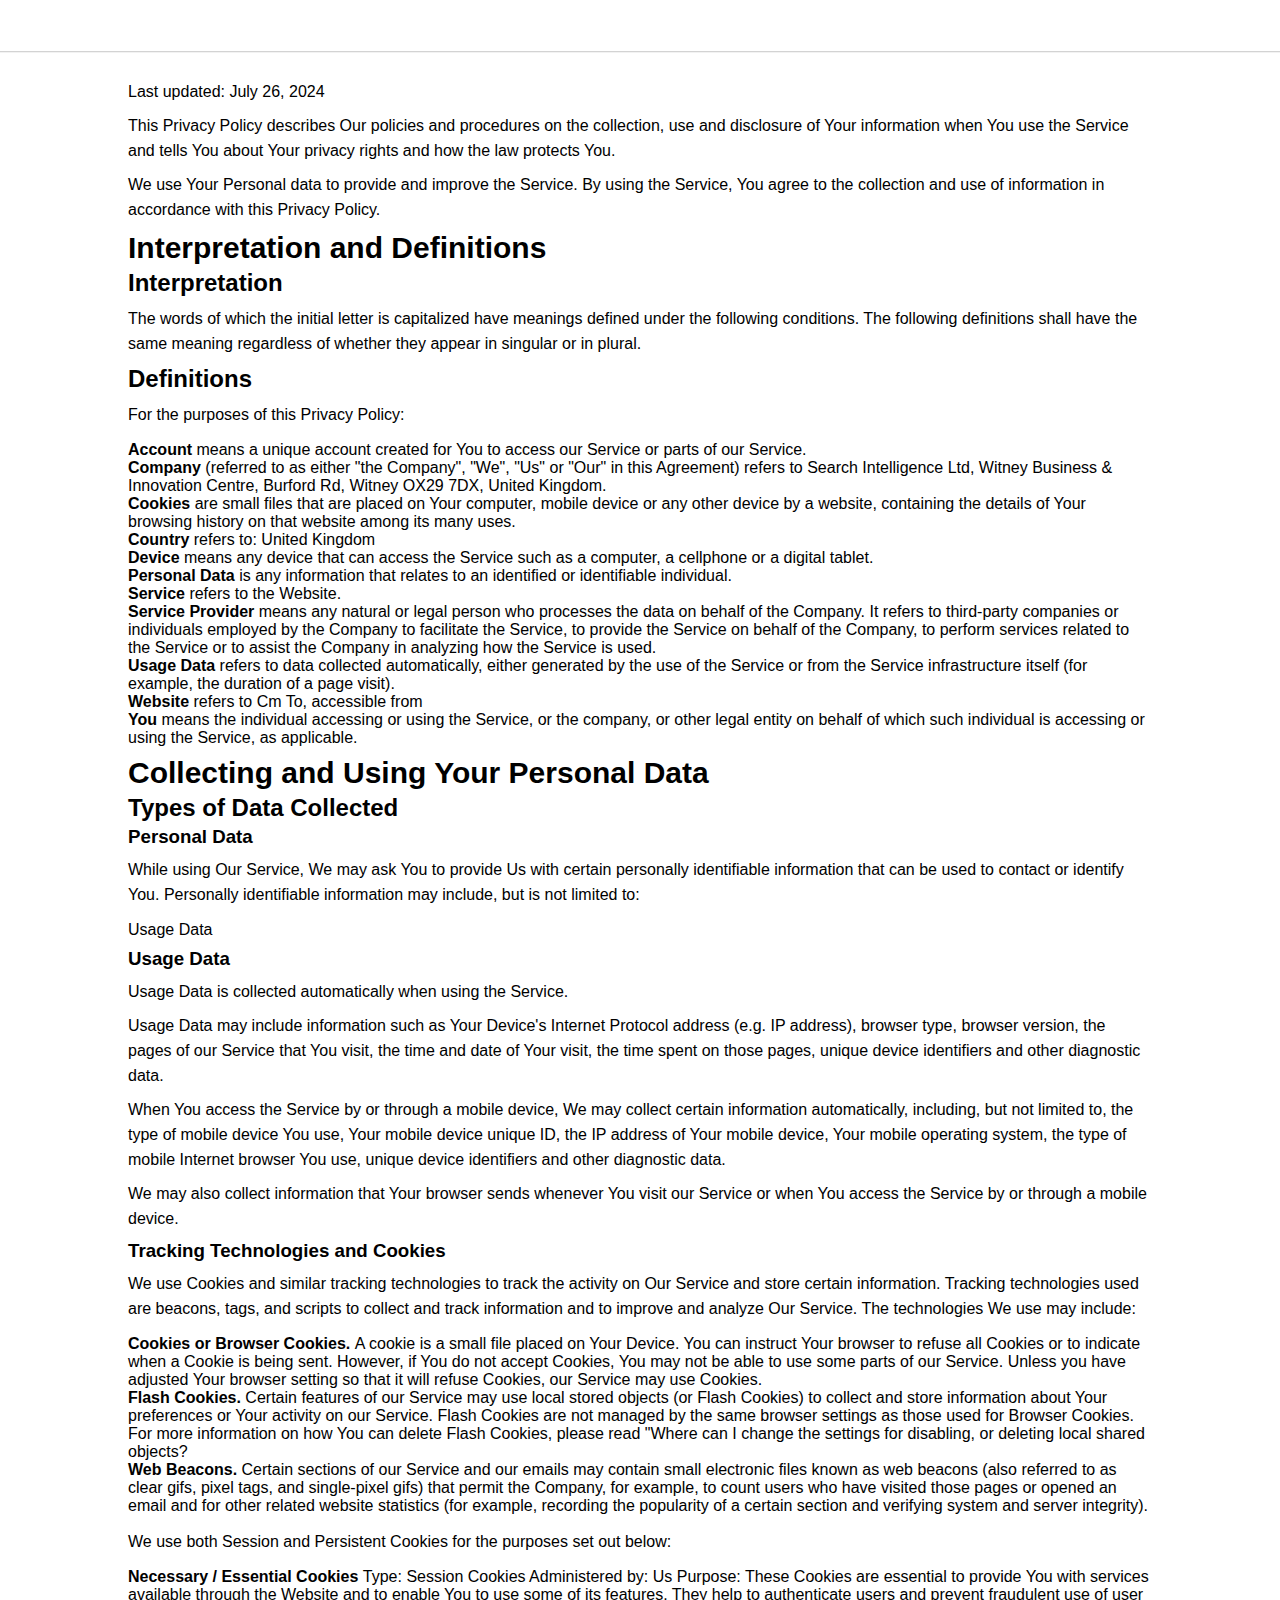
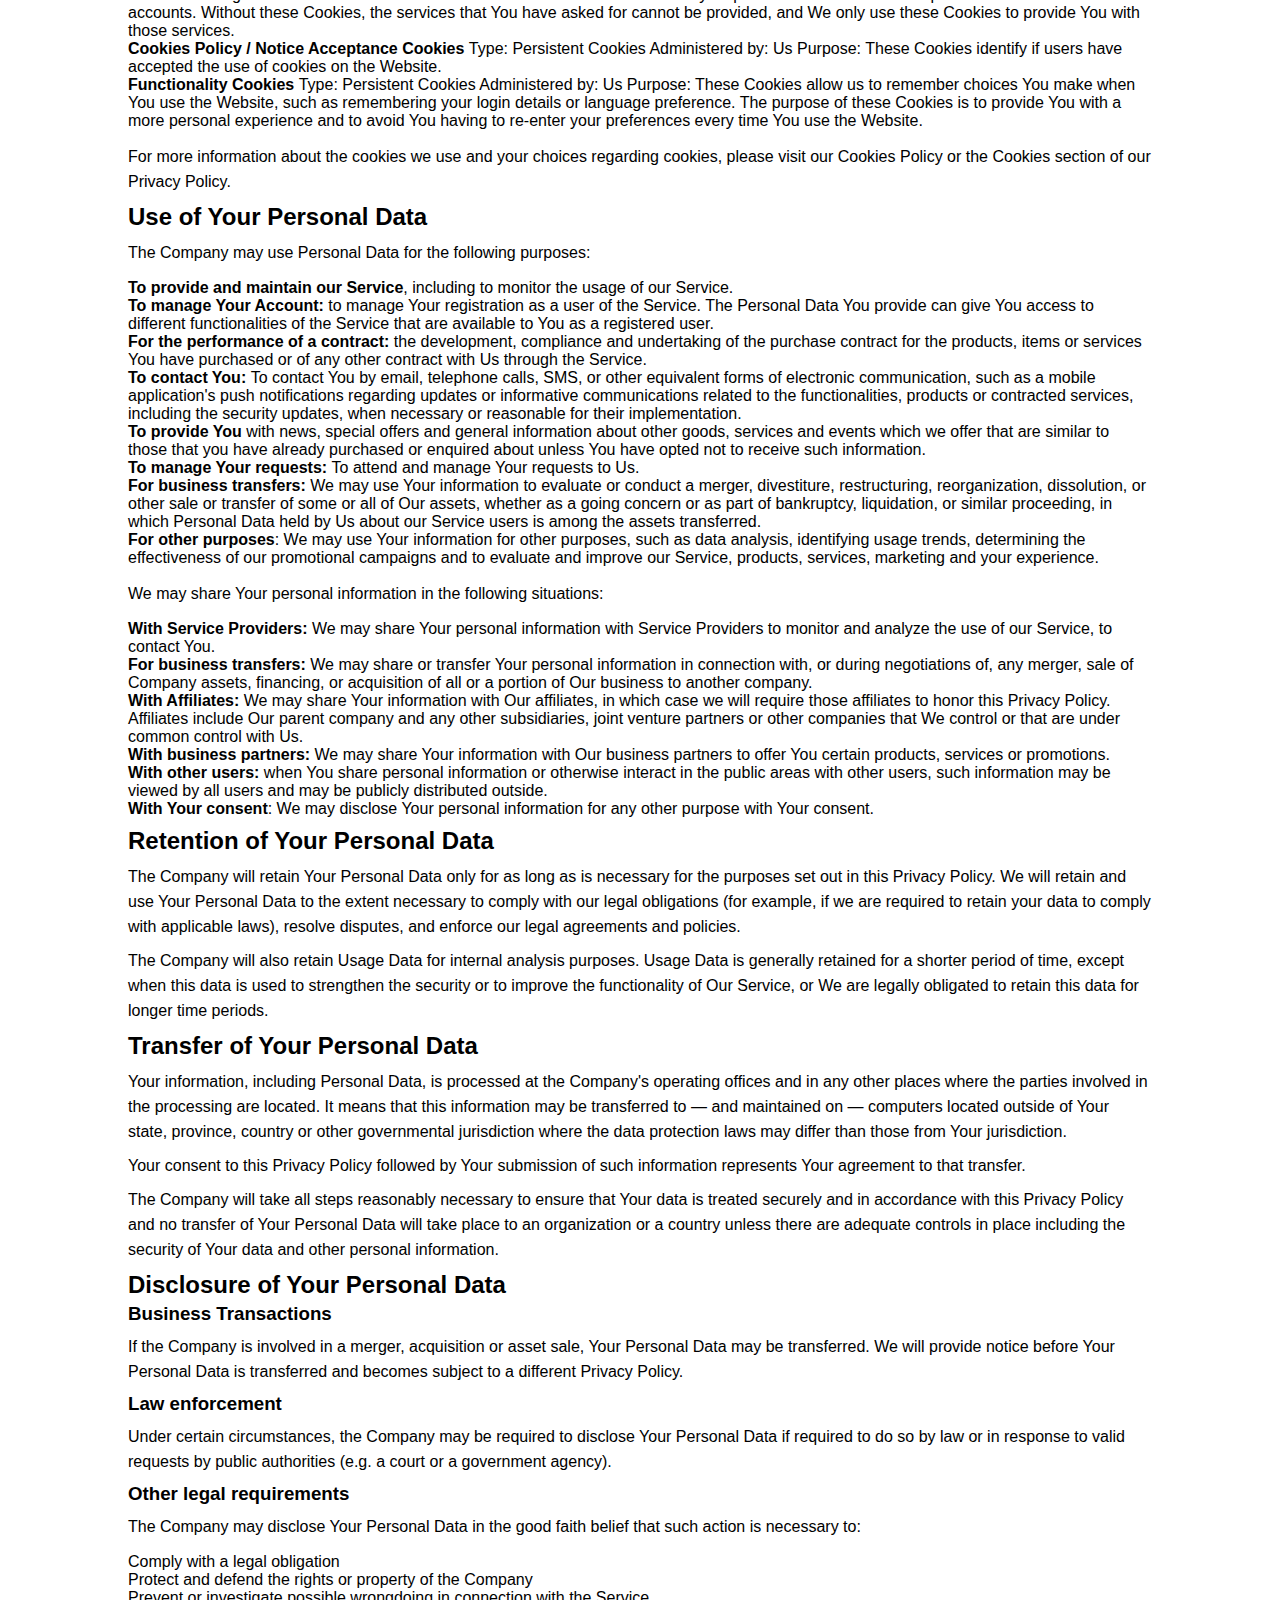
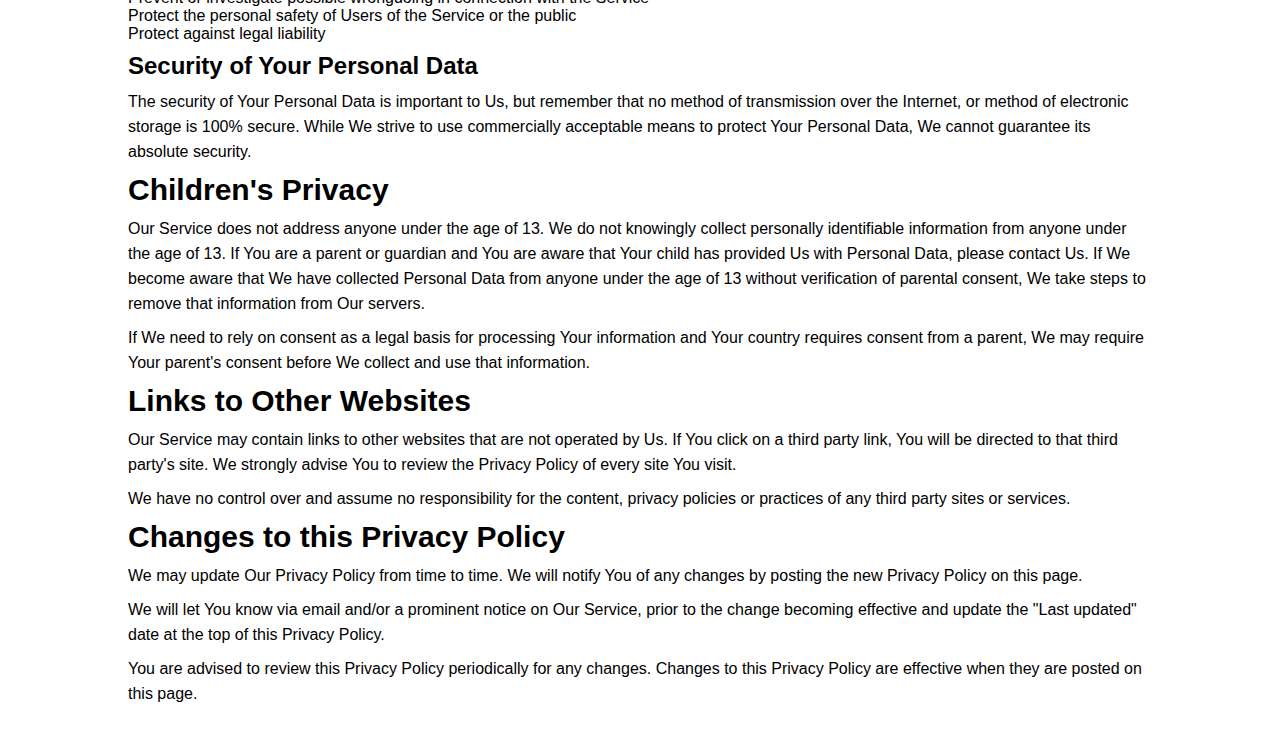
<file: privacy.html>
<!DOCTYPE html>
<html lang="en">
<head>
    <meta charset="UTF-8">
    <meta name="viewport" content="width=device-width, initial-scale=1.0">
    <link rel="stylesheet" href="css/general/settings.css">
    <link rel="stylesheet" href="css/page-wise/privacy.css">
    <title>Privacy Policy</title>
</head>
<body>
    <header>
        <div class="side-box"></div>
        <div class="logo">
            <div class="logo_image">
                <h1 style="color:white">Privacy Policy</h1>
            </div>
        </div>
        <div class="side-box"></div>
    </header>
    <main>
        <section class="servicesection">
            <div class="ckedit">
            

                <p>Last updated: July 26, 2024</p>

                <p>This Privacy Policy describes Our policies and procedures on the collection, use and disclosure of Your information when You use the Service and tells You about Your privacy rights and how the law protects You.</p>

                <p>We use Your Personal data to provide and improve the Service. By using the Service, You agree to the collection and use of information in accordance with this Privacy Policy.</p>

                <h1>Interpretation and Definitions</h1>

                <h2>Interpretation</h2>

                <p>The words of which the initial letter is capitalized have meanings defined under the following conditions. The following definitions shall have the same meaning regardless of whether they appear in singular or in plural.</p>

                <h2>Definitions</h2>

                <p>For the purposes of this Privacy Policy:</p>

                <ul>
                    <li><strong>Account</strong>&nbsp;means a unique account created for You to access our Service or parts of our Service.</li>
                    <li><strong>Company</strong>&nbsp;(referred to as either &quot;the Company&quot;, &quot;We&quot;, &quot;Us&quot; or &quot;Our&quot; in this Agreement) refers to Search Intelligence Ltd, Witney Business &amp; Innovation Centre, Burford Rd, Witney OX29 7DX, United Kingdom.</li>
                    <li><strong>Cookies</strong>&nbsp;are small files that are placed on Your computer, mobile device or any other device by a website, containing the details of Your browsing history on that website among its many uses.</li>
                    <li><strong>Country</strong>&nbsp;refers to: United Kingdom</li>
                    <li><strong>Device</strong>&nbsp;means any device that can access the Service such as a computer, a cellphone or a digital tablet.</li>
                    <li><strong>Personal Data</strong>&nbsp;is any information that relates to an identified or identifiable individual.</li>
                    <li><strong>Service</strong>&nbsp;refers to the Website.</li>
                    <li><strong>Service Provider</strong>&nbsp;means any natural or legal person who processes the data on behalf of the Company. It refers to third-party companies or individuals employed by the Company to facilitate the Service, to provide the Service on behalf of the Company, to perform services related to the Service or to assist the Company in analyzing how the Service is used.</li>
                    <li><strong>Usage Data</strong>&nbsp;refers to data collected automatically, either generated by the use of the Service or from the Service infrastructure itself (for example, the duration of a page visit).</li>
                    <li><strong>Website</strong>&nbsp;refers to Cm To, accessible from&nbsp;
                    <li><strong>You</strong>&nbsp;means the individual accessing or using the Service, or the company, or other legal entity on behalf of which such individual is accessing or using the Service, as applicable.</li>
                </ul>

                <h1>Collecting and Using Your Personal Data</h1>

                <h2>Types of Data Collected</h2>

                <h3>Personal Data</h3>

                <p>While using Our Service, We may ask You to provide Us with certain personally identifiable information that can be used to contact or identify You. Personally identifiable information may include, but is not limited to:</p>

                <ul>
                    <li>Usage Data</li>
                </ul>

                <h3>Usage Data</h3>

                <p>Usage Data is collected automatically when using the Service.</p>

                <p>Usage Data may include information such as Your Device&#39;s Internet Protocol address (e.g. IP address), browser type, browser version, the pages of our Service that You visit, the time and date of Your visit, the time spent on those pages, unique device identifiers and other diagnostic data.</p>

                <p>When You access the Service by or through a mobile device, We may collect certain information automatically, including, but not limited to, the type of mobile device You use, Your mobile device unique ID, the IP address of Your mobile device, Your mobile operating system, the type of mobile Internet browser You use, unique device identifiers and other diagnostic data.</p>

                <p>We may also collect information that Your browser sends whenever You visit our Service or when You access the Service by or through a mobile device.</p>

                <h3>Tracking Technologies and Cookies</h3>

                <p>We use Cookies and similar tracking technologies to track the activity on Our Service and store certain information. Tracking technologies used are beacons, tags, and scripts to collect and track information and to improve and analyze Our Service. The technologies We use may include:</p>

                <ul>
                    <li><strong>Cookies or Browser Cookies.</strong>&nbsp;A cookie is a small file placed on Your Device. You can instruct Your browser to refuse all Cookies or to indicate when a Cookie is being sent. However, if You do not accept Cookies, You may not be able to use some parts of our Service. Unless you have adjusted Your browser setting so that it will refuse Cookies, our Service may use Cookies.</li>
                    <li><strong>Flash Cookies.</strong>&nbsp;Certain features of our Service may use local stored objects (or Flash Cookies) to collect and store information about Your preferences or Your activity on our Service. Flash Cookies are not managed by the same browser settings as those used for Browser Cookies. For more information on how You can delete Flash Cookies, please read &quot;Where can I change the settings for disabling, or deleting local shared objects?</li>
                    <li><strong>Web Beacons.</strong>&nbsp;Certain sections of our Service and our emails may contain small electronic files known as web beacons (also referred to as clear gifs, pixel tags, and single-pixel gifs) that permit the Company, for example, to count users who have visited those pages or opened an email and for other related website statistics (for example, recording the popularity of a certain section and verifying system and server integrity).</li>
                </ul>

                <p>We use both Session and Persistent Cookies for the purposes set out below:</p>

                <ul>
                    <li><strong>Necessary / Essential Cookies</strong>&nbsp;Type: Session Cookies Administered by: Us Purpose: These Cookies are essential to provide You with services available through the Website and to enable You to use some of its features. They help to authenticate users and prevent fraudulent use of user accounts. Without these Cookies, the services that You have asked for cannot be provided, and We only use these Cookies to provide You with those services.</li>
                    <li><strong>Cookies Policy / Notice Acceptance Cookies</strong>&nbsp;Type: Persistent Cookies Administered by: Us Purpose: These Cookies identify if users have accepted the use of cookies on the Website.</li>
                    <li><strong>Functionality Cookies</strong>&nbsp;Type: Persistent Cookies Administered by: Us Purpose: These Cookies allow us to remember choices You make when You use the Website, such as remembering your login details or language preference. The purpose of these Cookies is to provide You with a more personal experience and to avoid You having to re-enter your preferences every time You use the Website.</li>
                </ul>

                <p>For more information about the cookies we use and your choices regarding cookies, please visit our Cookies Policy or the Cookies section of our Privacy Policy.</p>

                <h2>Use of Your Personal Data</h2>

                <p>The Company may use Personal Data for the following purposes:</p>

                <ul>
                    <li><strong>To provide and maintain our Service</strong>, including to monitor the usage of our Service.</li>
                    <li><strong>To manage Your Account:</strong>&nbsp;to manage Your registration as a user of the Service. The Personal Data You provide can give You access to different functionalities of the Service that are available to You as a registered user.</li>
                    <li><strong>For the performance of a contract:</strong>&nbsp;the development, compliance and undertaking of the purchase contract for the products, items or services You have purchased or of any other contract with Us through the Service.</li>
                    <li><strong>To contact You:</strong>&nbsp;To contact You by email, telephone calls, SMS, or other equivalent forms of electronic communication, such as a mobile application&#39;s push notifications regarding updates or informative communications related to the functionalities, products or contracted services, including the security updates, when necessary or reasonable for their implementation.</li>
                    <li><strong>To provide You</strong>&nbsp;with news, special offers and general information about other goods, services and events which we offer that are similar to those that you have already purchased or enquired about unless You have opted not to receive such information.</li>
                    <li><strong>To manage Your requests:</strong>&nbsp;To attend and manage Your requests to Us.</li>
                    <li><strong>For business transfers:</strong>&nbsp;We may use Your information to evaluate or conduct a merger, divestiture, restructuring, reorganization, dissolution, or other sale or transfer of some or all of Our assets, whether as a going concern or as part of bankruptcy, liquidation, or similar proceeding, in which Personal Data held by Us about our Service users is among the assets transferred.</li>
                    <li><strong>For other purposes</strong>: We may use Your information for other purposes, such as data analysis, identifying usage trends, determining the effectiveness of our promotional campaigns and to evaluate and improve our Service, products, services, marketing and your experience.</li>
                </ul>

                <p>We may share Your personal information in the following situations:</p>

                <ul>
                    <li><strong>With Service Providers:</strong>&nbsp;We may share Your personal information with Service Providers to monitor and analyze the use of our Service, to contact You.</li>
                    <li><strong>For business transfers:</strong>&nbsp;We may share or transfer Your personal information in connection with, or during negotiations of, any merger, sale of Company assets, financing, or acquisition of all or a portion of Our business to another company.</li>
                    <li><strong>With Affiliates:</strong>&nbsp;We may share Your information with Our affiliates, in which case we will require those affiliates to honor this Privacy Policy. Affiliates include Our parent company and any other subsidiaries, joint venture partners or other companies that We control or that are under common control with Us.</li>
                    <li><strong>With business partners:</strong>&nbsp;We may share Your information with Our business partners to offer You certain products, services or promotions.</li>
                    <li><strong>With other users:</strong>&nbsp;when You share personal information or otherwise interact in the public areas with other users, such information may be viewed by all users and may be publicly distributed outside.</li>
                    <li><strong>With Your consent</strong>: We may disclose Your personal information for any other purpose with Your consent.</li>
                </ul>

                <h2>Retention of Your Personal Data</h2>

                <p>The Company will retain Your Personal Data only for as long as is necessary for the purposes set out in this Privacy Policy. We will retain and use Your Personal Data to the extent necessary to comply with our legal obligations (for example, if we are required to retain your data to comply with applicable laws), resolve disputes, and enforce our legal agreements and policies.</p>

                <p>The Company will also retain Usage Data for internal analysis purposes. Usage Data is generally retained for a shorter period of time, except when this data is used to strengthen the security or to improve the functionality of Our Service, or We are legally obligated to retain this data for longer time periods.</p>

                <h2>Transfer of Your Personal Data</h2>

                <p>Your information, including Personal Data, is processed at the Company&#39;s operating offices and in any other places where the parties involved in the processing are located. It means that this information may be transferred to &mdash; and maintained on &mdash; computers located outside of Your state, province, country or other governmental jurisdiction where the data protection laws may differ than those from Your jurisdiction.</p>

                <p>Your consent to this Privacy Policy followed by Your submission of such information represents Your agreement to that transfer.</p>

                <p>The Company will take all steps reasonably necessary to ensure that Your data is treated securely and in accordance with this Privacy Policy and no transfer of Your Personal Data will take place to an organization or a country unless there are adequate controls in place including the security of Your data and other personal information.</p>

                <h2>Disclosure of Your Personal Data</h2>

                <h3>Business Transactions</h3>

                <p>If the Company is involved in a merger, acquisition or asset sale, Your Personal Data may be transferred. We will provide notice before Your Personal Data is transferred and becomes subject to a different Privacy Policy.</p>

                <h3>Law enforcement</h3>

                <p>Under certain circumstances, the Company may be required to disclose Your Personal Data if required to do so by law or in response to valid requests by public authorities (e.g. a court or a government agency).</p>

                <h3>Other legal requirements</h3>

                <p>The Company may disclose Your Personal Data in the good faith belief that such action is necessary to:</p>

                <ul>
                    <li>Comply with a legal obligation</li>
                    <li>Protect and defend the rights or property of the Company</li>
                    <li>Prevent or investigate possible wrongdoing in connection with the Service</li>
                    <li>Protect the personal safety of Users of the Service or the public</li>
                    <li>Protect against legal liability</li>
                </ul>

                <h2>Security of Your Personal Data</h2>

                <p>The security of Your Personal Data is important to Us, but remember that no method of transmission over the Internet, or method of electronic storage is 100% secure. While We strive to use commercially acceptable means to protect Your Personal Data, We cannot guarantee its absolute security.</p>

                <h1>Children&#39;s Privacy</h1>

                <p>Our Service does not address anyone under the age of 13. We do not knowingly collect personally identifiable information from anyone under the age of 13. If You are a parent or guardian and You are aware that Your child has provided Us with Personal Data, please contact Us. If We become aware that We have collected Personal Data from anyone under the age of 13 without verification of parental consent, We take steps to remove that information from Our servers.</p>

                <p>If We need to rely on consent as a legal basis for processing Your information and Your country requires consent from a parent, We may require Your parent&#39;s consent before We collect and use that information.</p>

                <h1>Links to Other Websites</h1>

                <p>Our Service may contain links to other websites that are not operated by Us. If You click on a third party link, You will be directed to that third party&#39;s site. We strongly advise You to review the Privacy Policy of every site You visit.</p>

                <p>We have no control over and assume no responsibility for the content, privacy policies or practices of any third party sites or services.</p>

                <h1>Changes to this Privacy Policy</h1>

                <p>We may update Our Privacy Policy from time to time. We will notify You of any changes by posting the new Privacy Policy on this page.</p>

                <p>We will let You know via email and/or a prominent notice on Our Service, prior to the change becoming effective and update the &quot;Last updated&quot; date at the top of this Privacy Policy.</p>

                <p>You are advised to review this Privacy Policy periodically for any changes. Changes to this Privacy Policy are effective when they are posted on this page.</p>

            </div>
        </section>
    </main>
</body>
</html>
</file>
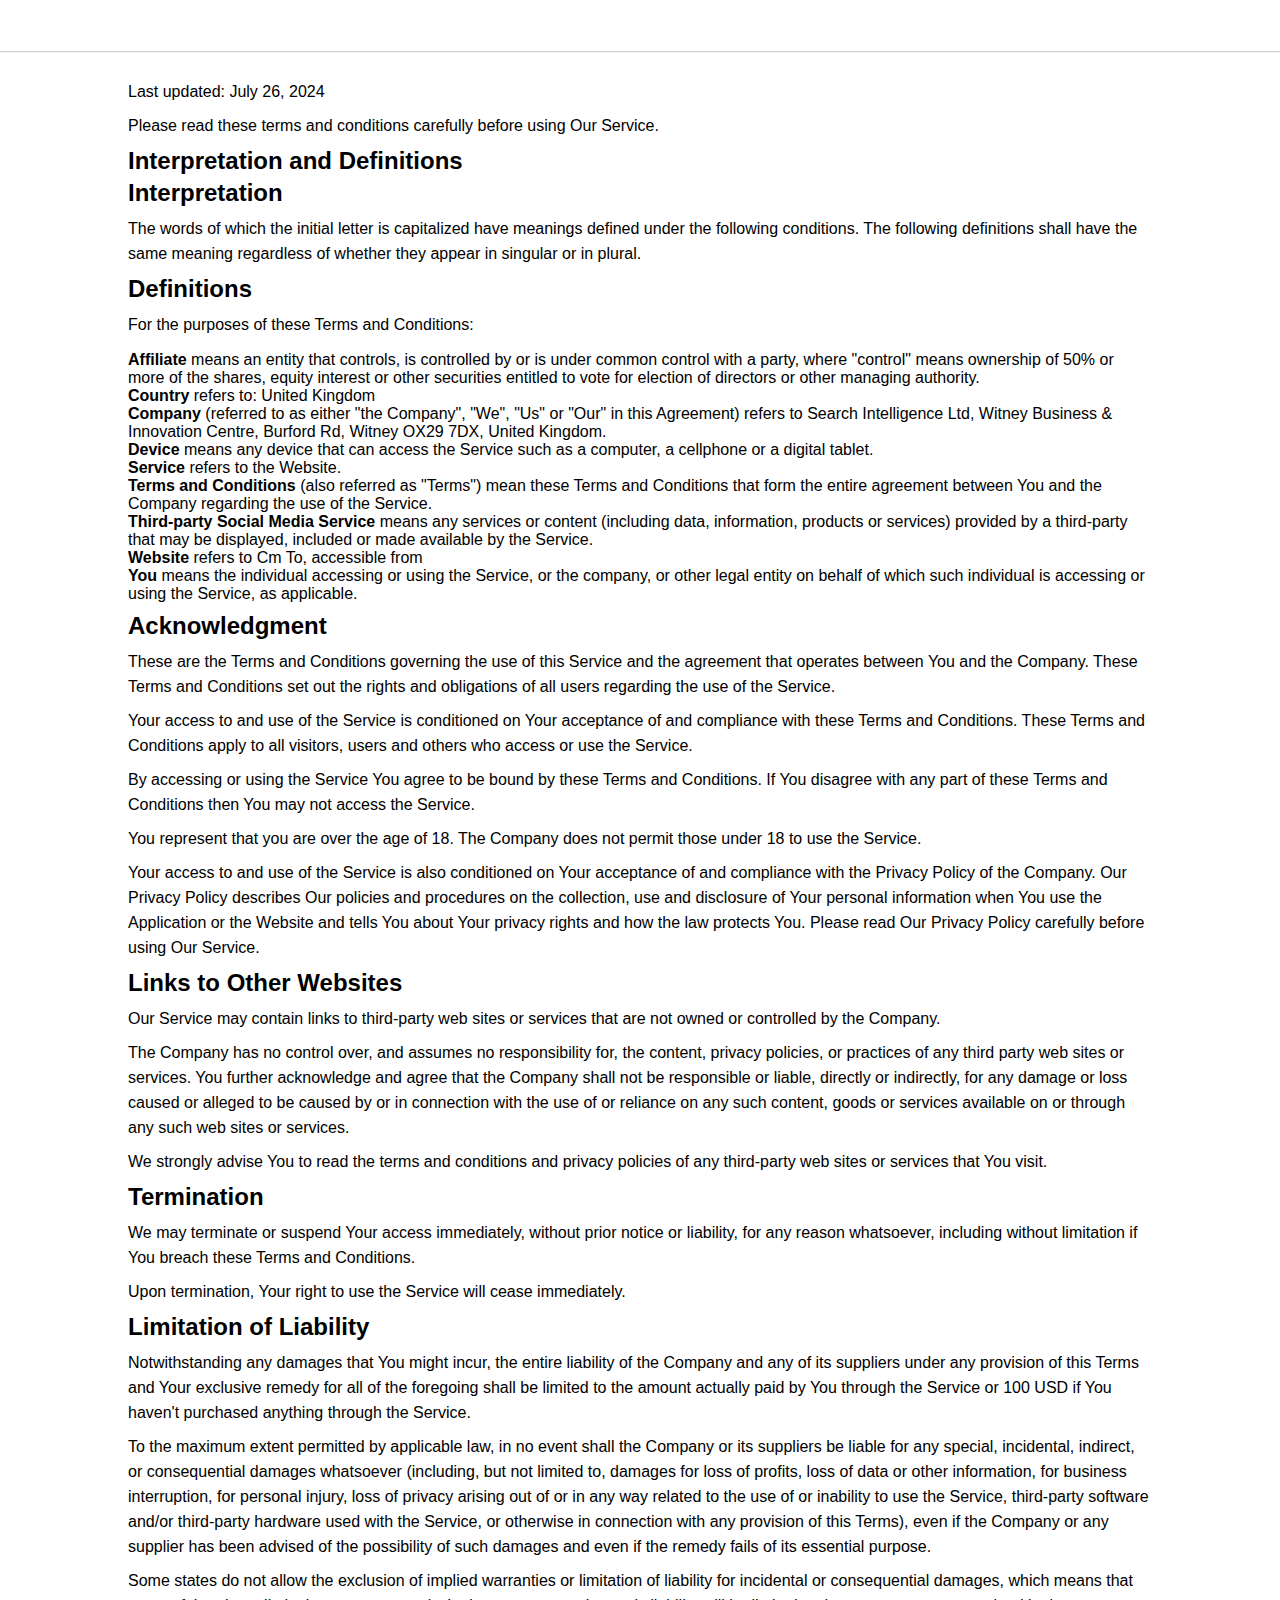
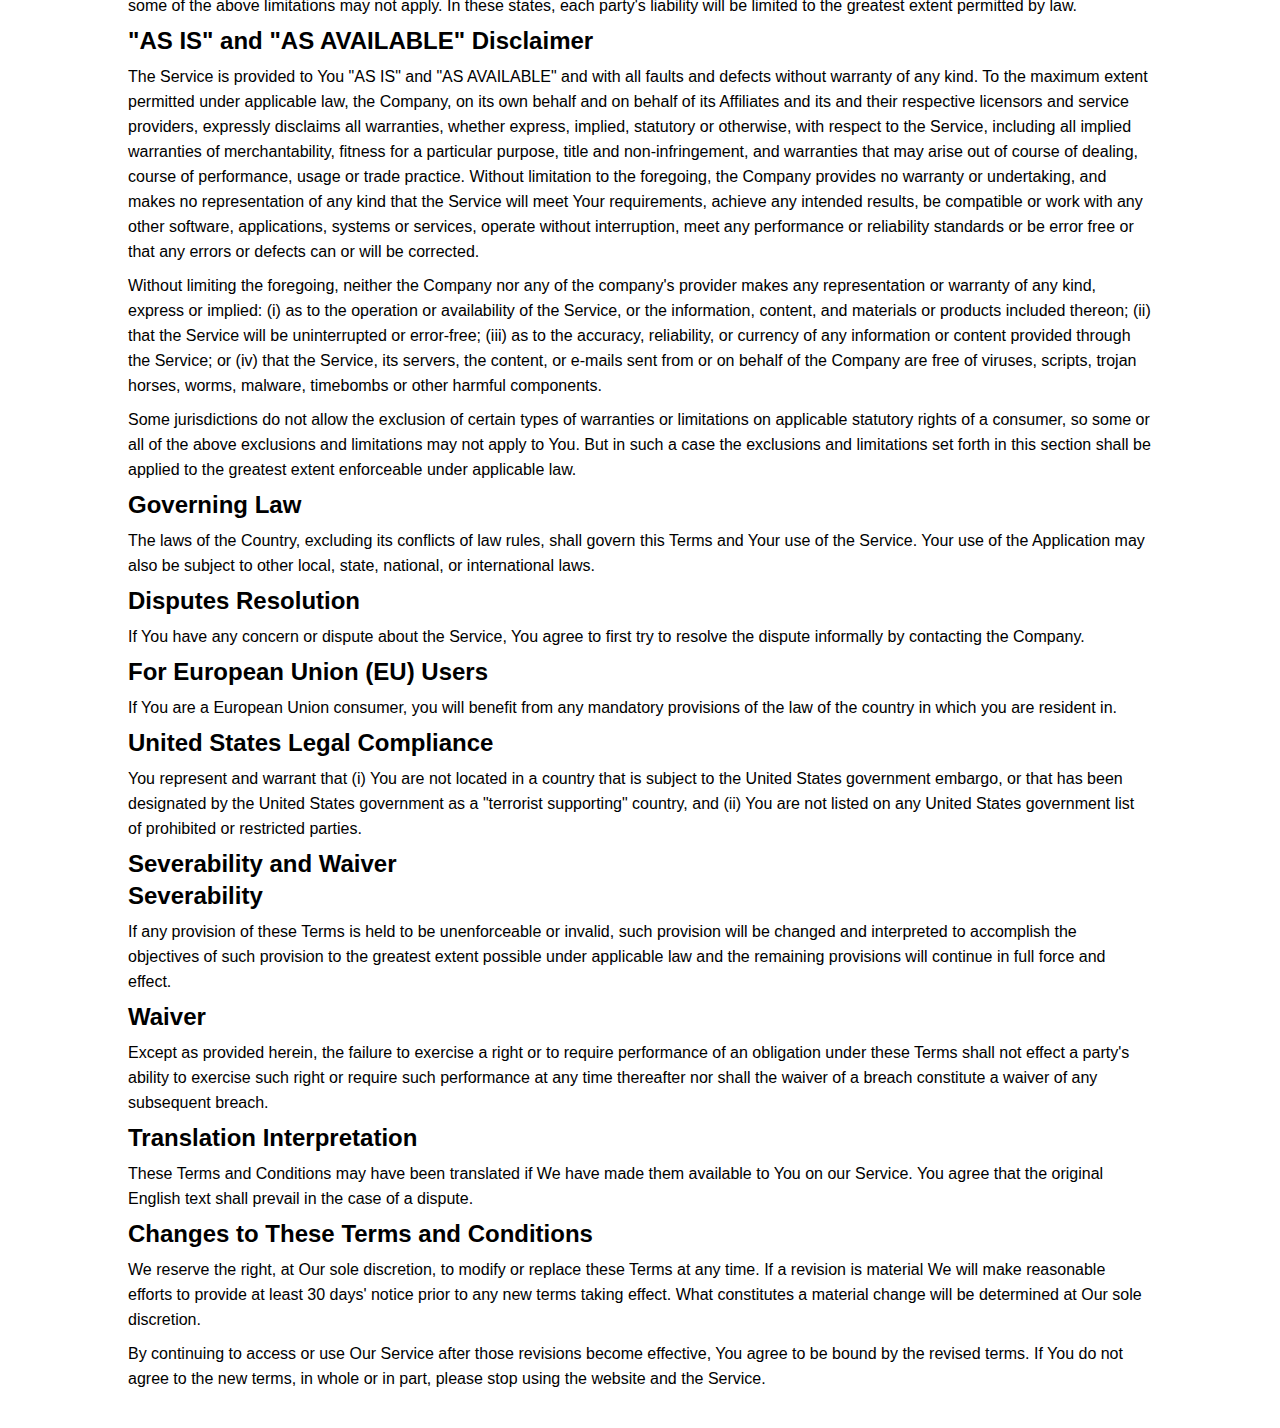
<file: termscondition.html>
<!DOCTYPE html>
<html lang="en">
<head>
    <meta charset="UTF-8">
    <meta name="viewport" content="width=device-width, initial-scale=1.0">
    <link rel="stylesheet" href="css/general/settings.css">
    <link rel="stylesheet" href="css/page-wise/privacy.css">
    <title>Terms and Condition</title>
</head>
<body>
    <header>
        <div class="side-box"></div>
        <div class="logo">
            <div class="logo_image">
                <h1 style="color:white">Terms and Conditions</h1>
            </div>
        </div>
        <div class="side-box"></div>
    </header>
    <main>
        <section class="servicesection">
            <div class="ckedit">
                <p>Last updated: July 26, 2024</p>

                <p>Please read these terms and conditions carefully before using Our Service.</p>

                <h2>Interpretation and Definitions</h2>

                <h2>Interpretation</h2>

                <p>The words of which the initial letter is capitalized have meanings defined under the following conditions. The following definitions shall have the same meaning regardless of whether they appear in singular or in plural.</p>

                <h2>Definitions</h2>

                <p>For the purposes of these Terms and Conditions:</p>

                <ul>
                    <li><strong>Affiliate</strong>&nbsp;means an entity that controls, is controlled by or is under common control with a party, where &quot;control&quot; means ownership of 50% or more of the shares, equity interest or other securities entitled to vote for election of directors or other managing authority.</li>
                    <li><strong>Country</strong>&nbsp;refers to: United Kingdom</li>
                    <li><strong>Company</strong>&nbsp;(referred to as either &quot;the Company&quot;, &quot;We&quot;, &quot;Us&quot; or &quot;Our&quot; in this Agreement) refers to Search Intelligence Ltd, Witney Business &amp; Innovation Centre, Burford Rd, Witney OX29 7DX, United Kingdom.</li>
                    <li><strong>Device</strong>&nbsp;means any device that can access the Service such as a computer, a cellphone or a digital tablet.</li>
                    <li><strong>Service</strong>&nbsp;refers to the Website.</li>
                    <li><strong>Terms and Conditions</strong>&nbsp;(also referred as &quot;Terms&quot;) mean these Terms and Conditions that form the entire agreement between You and the Company regarding the use of the Service.</li>
                    <li><strong>Third-party Social Media Service</strong>&nbsp;means any services or content (including data, information, products or services) provided by a third-party that may be displayed, included or made available by the Service.</li>
                    <li><strong>Website</strong>&nbsp;refers to Cm To, accessible from&nbsp;</li>
                    <li><strong>You</strong>&nbsp;means the individual accessing or using the Service, or the company, or other legal entity on behalf of which such individual is accessing or using the Service, as applicable.</li>
                </ul>

                <h2>Acknowledgment</h2>

                <p>These are the Terms and Conditions governing the use of this Service and the agreement that operates between You and the Company. These Terms and Conditions set out the rights and obligations of all users regarding the use of the Service.</p>

                <p>Your access to and use of the Service is conditioned on Your acceptance of and compliance with these Terms and Conditions. These Terms and Conditions apply to all visitors, users and others who access or use the Service.</p>

                <p>By accessing or using the Service You agree to be bound by these Terms and Conditions. If You disagree with any part of these Terms and Conditions then You may not access the Service.</p>

                <p>You represent that you are over the age of 18. The Company does not permit those under 18 to use the Service.</p>

                <p>Your access to and use of the Service is also conditioned on Your acceptance of and compliance with the Privacy Policy of the Company. Our Privacy Policy describes Our policies and procedures on the collection, use and disclosure of Your personal information when You use the Application or the Website and tells You about Your privacy rights and how the law protects You. Please read Our Privacy Policy carefully before using Our Service.</p>

                <h2>Links to Other Websites</h2>

                <p>Our Service may contain links to third-party web sites or services that are not owned or controlled by the Company.</p>

                <p>The Company has no control over, and assumes no responsibility for, the content, privacy policies, or practices of any third party web sites or services. You further acknowledge and agree that the Company shall not be responsible or liable, directly or indirectly, for any damage or loss caused or alleged to be caused by or in connection with the use of or reliance on any such content, goods or services available on or through any such web sites or services.</p>

                <p>We strongly advise You to read the terms and conditions and privacy policies of any third-party web sites or services that You visit.</p>

                <h2>Termination</h2>

                <p>We may terminate or suspend Your access immediately, without prior notice or liability, for any reason whatsoever, including without limitation if You breach these Terms and Conditions.</p>

                <p>Upon termination, Your right to use the Service will cease immediately.</p>

                <h2>Limitation of Liability</h2>

                <p>Notwithstanding any damages that You might incur, the entire liability of the Company and any of its suppliers under any provision of this Terms and Your exclusive remedy for all of the foregoing shall be limited to the amount actually paid by You through the Service or 100 USD if You haven&#39;t purchased anything through the Service.</p>

                <p>To the maximum extent permitted by applicable law, in no event shall the Company or its suppliers be liable for any special, incidental, indirect, or consequential damages whatsoever (including, but not limited to, damages for loss of profits, loss of data or other information, for business interruption, for personal injury, loss of privacy arising out of or in any way related to the use of or inability to use the Service, third-party software and/or third-party hardware used with the Service, or otherwise in connection with any provision of this Terms), even if the Company or any supplier has been advised of the possibility of such damages and even if the remedy fails of its essential purpose.</p>

                <p>Some states do not allow the exclusion of implied warranties or limitation of liability for incidental or consequential damages, which means that some of the above limitations may not apply. In these states, each party&#39;s liability will be limited to the greatest extent permitted by law.</p>

                <h2>&quot;AS IS&quot; and &quot;AS AVAILABLE&quot; Disclaimer</h2>

                <p>The Service is provided to You &quot;AS IS&quot; and &quot;AS AVAILABLE&quot; and with all faults and defects without warranty of any kind. To the maximum extent permitted under applicable law, the Company, on its own behalf and on behalf of its Affiliates and its and their respective licensors and service providers, expressly disclaims all warranties, whether express, implied, statutory or otherwise, with respect to the Service, including all implied warranties of merchantability, fitness for a particular purpose, title and non-infringement, and warranties that may arise out of course of dealing, course of performance, usage or trade practice. Without limitation to the foregoing, the Company provides no warranty or undertaking, and makes no representation of any kind that the Service will meet Your requirements, achieve any intended results, be compatible or work with any other software, applications, systems or services, operate without interruption, meet any performance or reliability standards or be error free or that any errors or defects can or will be corrected.</p>

                <p>Without limiting the foregoing, neither the Company nor any of the company&#39;s provider makes any representation or warranty of any kind, express or implied: (i) as to the operation or availability of the Service, or the information, content, and materials or products included thereon; (ii) that the Service will be uninterrupted or error-free; (iii) as to the accuracy, reliability, or currency of any information or content provided through the Service; or (iv) that the Service, its servers, the content, or e-mails sent from or on behalf of the Company are free of viruses, scripts, trojan horses, worms, malware, timebombs or other harmful components.</p>

                <p>Some jurisdictions do not allow the exclusion of certain types of warranties or limitations on applicable statutory rights of a consumer, so some or all of the above exclusions and limitations may not apply to You. But in such a case the exclusions and limitations set forth in this section shall be applied to the greatest extent enforceable under applicable law.</p>

                <h2>Governing Law</h2>

                <p>The laws of the Country, excluding its conflicts of law rules, shall govern this Terms and Your use of the Service. Your use of the Application may also be subject to other local, state, national, or international laws.</p>

                <h2>Disputes Resolution</h2>

                <p>If You have any concern or dispute about the Service, You agree to first try to resolve the dispute informally by contacting the Company.</p>

                <h2>For European Union (EU) Users</h2>

                <p>If You are a European Union consumer, you will benefit from any mandatory provisions of the law of the country in which you are resident in.</p>

                <h2>United States Legal Compliance</h2>

                <p>You represent and warrant that (i) You are not located in a country that is subject to the United States government embargo, or that has been designated by the United States government as a &quot;terrorist supporting&quot; country, and (ii) You are not listed on any United States government list of prohibited or restricted parties.</p>

                <h2>Severability and Waiver</h2>

                <h2>Severability</h2>

                <p>If any provision of these Terms is held to be unenforceable or invalid, such provision will be changed and interpreted to accomplish the objectives of such provision to the greatest extent possible under applicable law and the remaining provisions will continue in full force and effect.</p>

                <h2>Waiver</h2>

                <p>Except as provided herein, the failure to exercise a right or to require performance of an obligation under these Terms shall not effect a party&#39;s ability to exercise such right or require such performance at any time thereafter nor shall the waiver of a breach constitute a waiver of any subsequent breach.</p>

                <h2>Translation Interpretation</h2>

                <p>These Terms and Conditions may have been translated if We have made them available to You on our Service. You agree that the original English text shall prevail in the case of a dispute.</p>

                <h2>Changes to These Terms and Conditions</h2>

                <p>We reserve the right, at Our sole discretion, to modify or replace these Terms at any time. If a revision is material We will make reasonable efforts to provide at least 30 days&#39; notice prior to any new terms taking effect. What constitutes a material change will be determined at Our sole discretion.</p>

                <p>By continuing to access or use Our Service after those revisions become effective, You agree to be bound by the revised terms. If You do not agree to the new terms, in whole or in part, please stop using the website and the Service.</p>

            </div>
        </section>
    </main>
</body>
</html>
</file>
<file: css/page-wise/privacy.css>
.servicesection{
    padding:20px;
    width: 80%;
    margin: auto;
}
.servicesection h1{
  font-size: 30px;
}

.servicesection .imagebanner{
 width:100%;
 padding:2px;
}
.imagebanner img{
  width: 100%;
  height:200px;
}
@media all and (max-width:800px) {
  .servicesection{
    width:90%;
  }
  .logo_image h1{
    font-size: 20px;
  }
}
</file>
<file: css/general/settings.css>
@import url(elements.css?v=1);
@import url(common.css?v=1);
@import url(../controls/master.css?v=1);
@import url(../fontawesome/all.css?v=1);
:root{
    --black-color:#2a2a2a;
    --white-color:#ffffff;
    --body-background:#6F594E ;
    --new-color:white;
}
</file>
